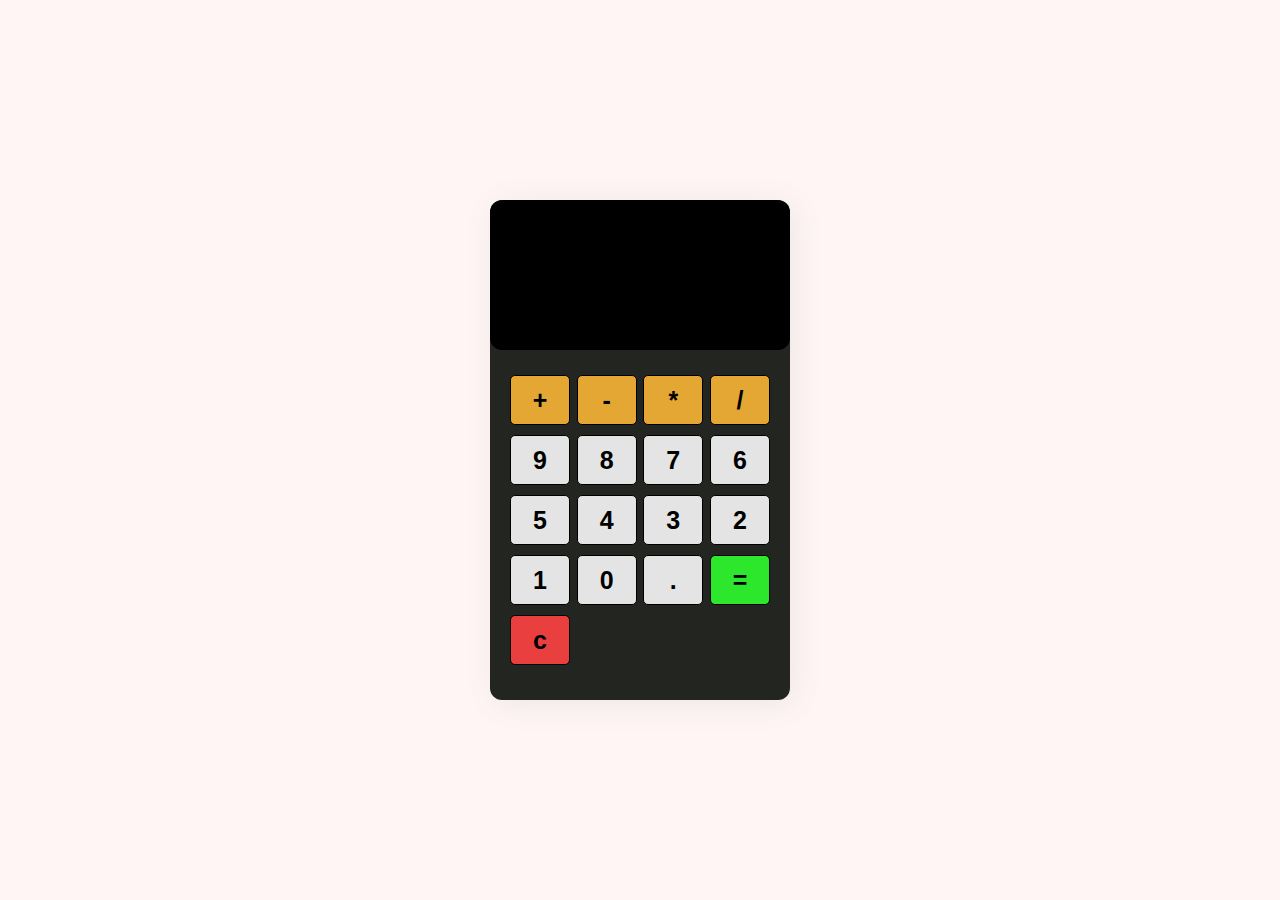
<file: level2_task1/index.html>
<!DOCTYPE html>
<html lang="en">
<head>
    <meta charset="UTF-8">
    <meta http-equiv="X-UA-Compatible" content="IE=edge">
    <meta name="viewport" content="width=device-width, initial-scale=1.0">
    <title>Calculator</title>
    <link href="style.css" rel="stylesheet">

</head>
<body>
<section class="calculator">
    <form>
        <input type="text" id="screen" >
    </form>
    <div class="buttons">
        <button class="btn btn-yellow" data-item="+">+</button>
        <button class="btn btn-yellow" data-item="-">-</button>
        <button class="btn btn-yellow" data-item="*">*</button>
        <button class="btn btn-yellow" data-item="/">/</button>

        <button class="btn btn-grey" data-item="9">9</button>
        <button class="btn btn-grey" data-item="8">8</button>
        <button class="btn btn-grey" data-item="7">7</button>
        <button class="btn btn-grey" data-item="6">6</button>
        <button class="btn btn-grey" data-item="5">5</button>
        <button class="btn btn-grey" data-item="4">4</button>
        <button class="btn btn-grey" data-item="3">3</button>
        <button class="btn btn-grey" data-item="2">2</button>
        <button class="btn btn-grey" data-item="1">1</button>
        <button class="btn btn-grey" data-item="0">0</button>
        <button class="btn btn-grey" data-item=".">.</button>

        <button class="btn-equal" data-item="=">=</button>
        <button class="btn-clear" data-item="c">c</button>


    </div>
</section>

<script >
    let screen= document.getElementById('screen');
let buttons= document.querySelectorAll('.btn');
let equal=document.querySelector('.btn-equal');
let clear=document.querySelector('.btn-clear');

buttons.forEach(function(button){
    
    button.addEventListener('click', function(e){
       
        let value= e.target.dataset.item;
        screen.value+=value;
    })
})
equal.addEventListener('click',function(e){
    
    if(screen === ""){
        screen.value="";
    }
    else{
        let answer= eval(screen.value);
        screen.value = answer;
    }
})
clear.addEventListener('click',function(e){
    screen.value=0;
})
</script>
</body>
</html>
</file>
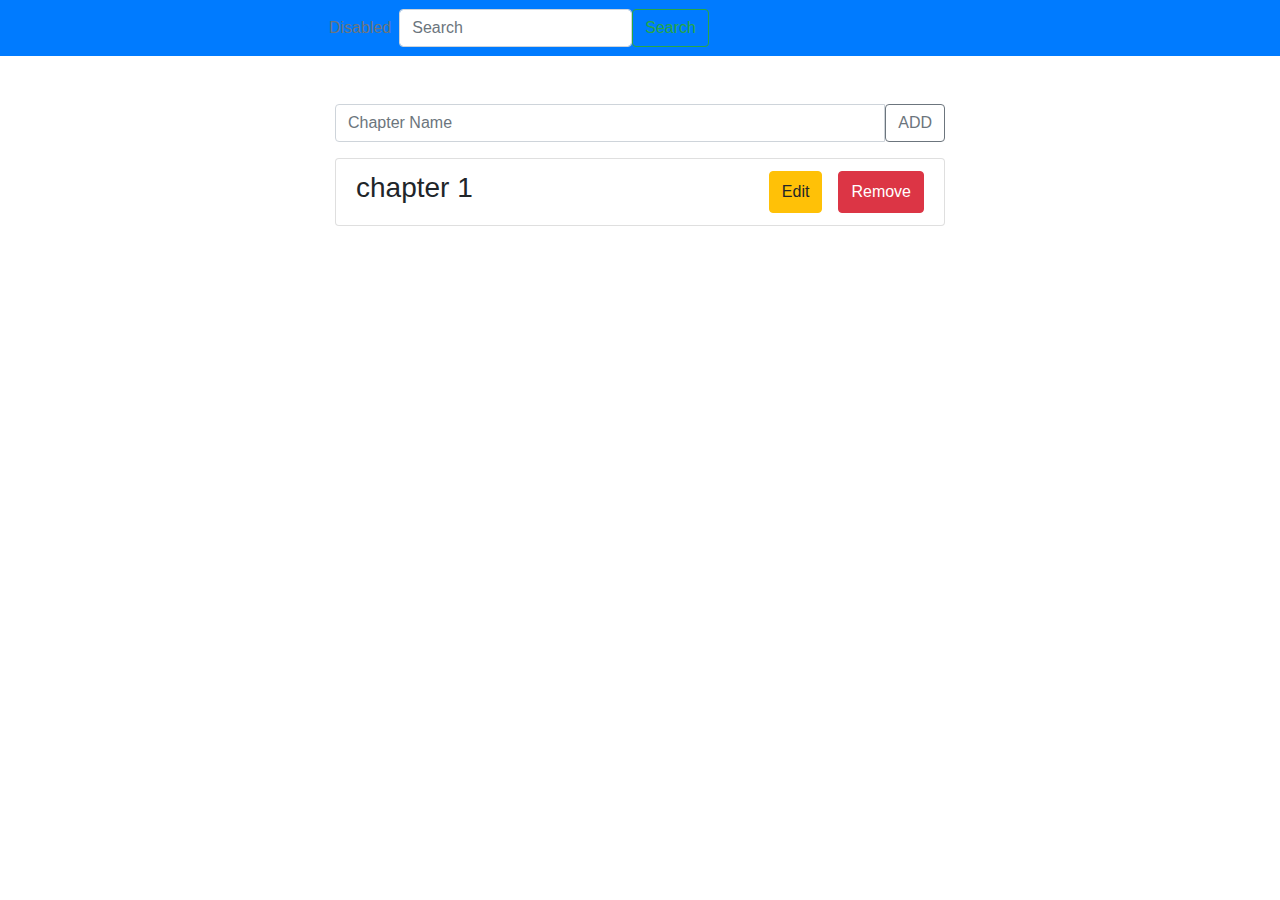
<file: level2_task3/project2.html>
<!doctype html>
<html lang="en">
  <head>
    <meta charset="utf-8">
    <meta name="viewport" content="width=device-width, initial-scale=1">
    <title>CRUD FILe</title>
    <link href="https://cdn.jsdelivr.net/npm/bootstrap@5.2.0-beta1/dist/css/bootstrap.min.css" rel="stylesheet" integrity="sha384-0evHe/X+R7YkIZDRvuzKMRqM+OrBnVFBL6DOitfPri4tjfHxaWutUpFmBp4vmVor" crossorigin="anonymous">

    <link rel="stylesheet" href="https://cdn.jsdelivr.net/npm/bootstrap@4.4.1/dist/css/bootstrap.min.css" integrity="sha384-Vkoo8x4CGsO3+Hhxv8T/Q5PaXtkKtu6ug5TOeNV6gBiFeWPGFN9MuhOf23Q9Ifjh" crossorigin="anonymous">
    <link  href="project2.css" type="stylesheet">
  </head>
  <body>
    <header>
<nav class="navbar navbar-expand-lg bg-Dark bg-primary">
    <div class="container-fluid">
      <a class="navbar-brand" href="#">Navbar</a>
      <button class="navbar-toggler" type="button" data-bs-toggle="collapse" data-bs-target="#navbarSupportedContent" aria-controls="navbarSupportedContent" aria-expanded="false" aria-label="Toggle navigation">
        <span class="navbar-toggler-icon"></span>
      </button>
      <div class="collapse navbar-collapse" id="navbarSupportedContent">
        <ul class="navbar-nav me-auto mb-2 mb-lg-0">
          <li class="nav-item">
            <a class="nav-link active" aria-current="page" href="#">Home</a>
          </li>
          <li class="nav-item">
            <a class="nav-link" href="#">Link</a>
          </li>
          <li class="nav-item dropdown">
            <a class="nav-link dropdown-toggle" href="#" id="navbarDropdown" role="button" data-bs-toggle="dropdown" aria-expanded="false">
              Dropdown
            </a>
            <ul class="dropdown-menu" aria-labelledby="navbarDropdown">
              <li><a class="dropdown-item" href="#">Action</a></li>
              <li><a class="dropdown-item" href="#">Another action</a></li>
              <li><hr class="dropdown-divider"></li>
              <li><a class="dropdown-item" href="#">Something else here</a></li>
            </ul>
          </li>
          <li class="nav-item">
            <a class="nav-link disabled">Disabled</a>
          </li>
        </ul>
        <form class="d-flex" role="search">
          <input class="form-control me-2" type="search" placeholder="Search" aria-label="Search">
          <button class="btn btn-outline-success" type="submit">Search</button>
        </form>
      </div>
    </div>
  </nav>
</header>
<main>
<div class="container mt-5 col-6">
    <div class="input-group mb-3">
        <input type="text" class="form-control" placeholder="Chapter Name" aria-label="Recipient's username" aria-describedby="button-addon2">
        <button id="add_btn" class="btn btn-outline-secondary" type="button" id="button-addon2">ADD</button>
      </div>
      <ul class="list-group " id="parentList">
        <li class="list-group-item d-flex justify-content-between" >
            <h3 class="flex-grow-1">chapter 1</h3>
            <button class="btn btn-warning mx-3 " onclick="editChapter(this)">Edit</button>
            <button class="btn btn-danger" onclick="removeChapter(this)">Remove</button>

           
        </li>
        </ul>
</div>

</main>
<script>
    //create and add
    let addbtn= document.getElementById('add_btn');
    addbtn.addEventListener('click', addchapter);
    let parentList = document.getElementById('parentList'); //global access
    function addchapter(e){
        if(parentList.children[0].className == "listzero"){
            parentList.children[0].remove()
        }
       
        let currentbtn = e.currentTarget;
        let currentinput= currentbtn.previousElementSibling;
        let currentChapterName = currentinput.value
        console.log(currentinput.value);
        let new_Li = document.createElement('li');
        new_Li.classList.add("list-group-item") 
        new_Li.className= "list-group-item d-flex justify-content-between"
        new_Li.innerHTML = ` <h3 class="flex-grow-1">${currentChapterName}</h3>
            <button class="btn btn-warning mx-3">Edit</button>
            <button class="btn btn-danger "onclick="removeChapter(this)">Remove</button>`

        
        parentList.appendChild(new_Li)
    
    }
       //remove operation
       function removeChapter(currentelement){
      currentelement.parentElement.remove();
      if(parentList.children.length <= 0){
        let newmsg = document.createElement('h3')
        newmsg.classList.add("listzero")
        newmsg.textContent = "Nothing is here please add lessons"
        parentList.appendChild(newmsg)
      }
    }    
    function editChapter(currentelement){
      
            currentelement.textContent = 'Done';
        
        let currentChapterName = currentelement.previousElementSibling.textContent
        let currentinput = document.createElement('input')
        currentinput.type = "text" 
        currentinput.placeholder = "chapter Name";
        currentinput.className = "form-control";
        currentinput.value = currentChapterName;

        currentelement.parentElement.replaceChild(currentinput, currentelement.previousElementSibling)

        }
    
</script>
  </body>
</html>
</file>
<file: level2_task1/style.css>
*{
    margin: 0;
    padding: 0;
    box-sizing: border-box;
}
body{
    background-color: rgb(255, 245, 245);
    display: flex;
    justify-content: center;
    align-items: center;
    min-height: 100vh;
}
.calculator{
    height: 500px;
    width:300px;
    position: relative;
    box-shadow: 4px 4px 30px rgb(237, 229, 229);
    background: #222520;
    border-radius: 12px;
    overflow: hidden;
}
form #screen{
    width:100%;
    height:150px;
    background-color: black;
    color: white;
    border: none;
    border-radius:12px;
    font-size: 2rem;
    text-align: right;
    padding:1rem;
    pointer-events: none;
    
}
.buttons{
    display: flex;
    justify-content: space-between;
    flex-wrap: wrap;
    padding:20px;
}
button.btn,.btn-equal,.btn-clear{
    width:60px;
    height:50px;
    border:1px solid black;
    margin:5px 0;
    font-size: 25px;
    font-weight: 700;
    border-radius: 5px;
    cursor: pointer;
}
.btn-grey{
    background-color: rgb(228, 228, 228);
}
.btn-yellow{
    background-color:rgb(228, 167, 52);
}
.btn-equal{
    background-color: rgb(44, 231, 44);
}
.btn-clear{
    background-color: rgb(234, 63, 63);
}
</file>
<file: level2_task3/project2.css>
.input-item{
    display:flex;
    position:relative;
    width:450px;
    left:35%;
}
</file>
